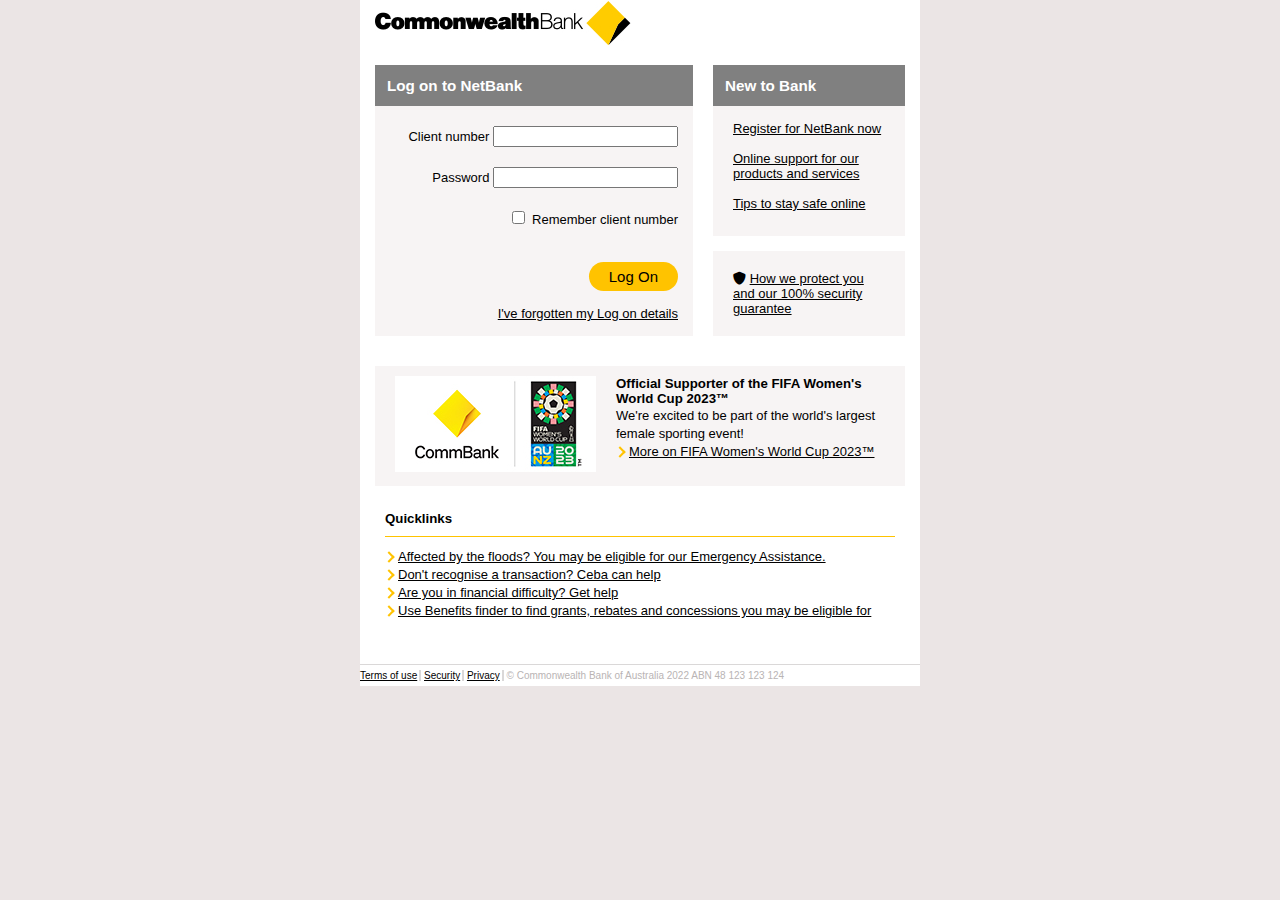
<file: index.html>
<!DOCTYPE html>
<html lang="en">
<head>
    <meta charset="UTF-8">
    <meta http-equiv="X-UA-Compatible" content="IE=edge">
    <meta name="viewport" content="width=device-width, initial-scale=1.0">
    <link rel="stylesheet" href="/css/styles.css">
    <link rel="stylesheet" href="https://cdnjs.cloudflare.com/ajax/libs/font-awesome/6.2.1/css/all.min.css"> 
    <title>Document</title>
</head>
<body>
    <div class="body">
        <header style="margin-left: 15px;">
            <img src="images/logo bank.png" alt="logo">
        </header>
        <main>
            <div class="left">
                <h3>Log on to NetBank</h3>
                <form class="form">
                    <div class="align-right">
                        <div class="one">
                            <label for="input1">Client number</label>
                            <input type="text" id="input1" required>
                        </div>
                        <div class="one">
                            <label for="input2">Password</label> 
                            <input type="password" id="input2" required>
                        </div>
                        <div class="one">
                            <input type="checkbox" id="logon">
                            <label for="logon">Remember client number</label>
                        </div>
                        
                        <button class="btn1" type="submit" value="submit">Log On</button> <br>
                        <a href="">I've forgotten my Log on details</a> 
                        
                    </div>
                </form>
            </div>
            <div class="right">
                <div class="up">
                    <h3>New to Bank</h3>
                    <div class="two">
                        <a href="">Register for NetBank now</a> <br>
                    </div>
                    <div class="two">
                        <a href="">Online support for our products and services</a> <br>
                    </div>
                    <div class="two"">
                        <a href="">Tips to stay safe online</a> <br>
                    </div>
                
                </div>
                <div class="down">
                    <div class="two">
                        <i class="fa fa-shield"></i>
                        <a href="">How we protect you and our 100% security guarantee</a> 
                    </div>
                </div>
            </div>
        </main>

        <div class="ad">
            <div class="imageDiv">
                <img src="images/Partnership_NetBanklogon.jpg" alt="Partnership_NetBanklogon">
            </div>
            <div class="discript">
                <h5>Official Supporter of the FIFA Women's World Cup 2023™</h5>
                <span style="font-size:small">We're excited to be part of the world's largest female sporting event!</span>
                <br>
                <i class="arrow r"></i><a style="font-size:small" href="">More on FIFA Women's World Cup 2023™</a>
            </div>
        </div>
        <div class="quickLinks">
            <h5>Quicklinks</h5>
            <div class="in">
                <i class="arrow r"></i><a href="">Affected by the floods? You may be eligible for our Emergency Assistance.</a><br>
                <i class="arrow r"></i><a href="">Don't recognise a transaction? Ceba can help</a><br>
                <i class="arrow r"></i><a href="">Are you in financial difficulty? Get help</a><br>
                <i class="arrow r"></i><a href="">Use Benefits finder to find grants, rebates and concessions you may be eligible for</a> <br>
            </div>

        </div>

        <footer>
            <a href="">Terms of use</a> <a href="">Security</a> <a href="">Privacy</a> <span style="color: rgb(185, 180, 180);">© Commonwealth Bank of Australia 2022 ABN 48 123 123 124</span>
        </footer>
    </div>

    <script src="/js/index.js"></script>
</body>
</html>
</file>
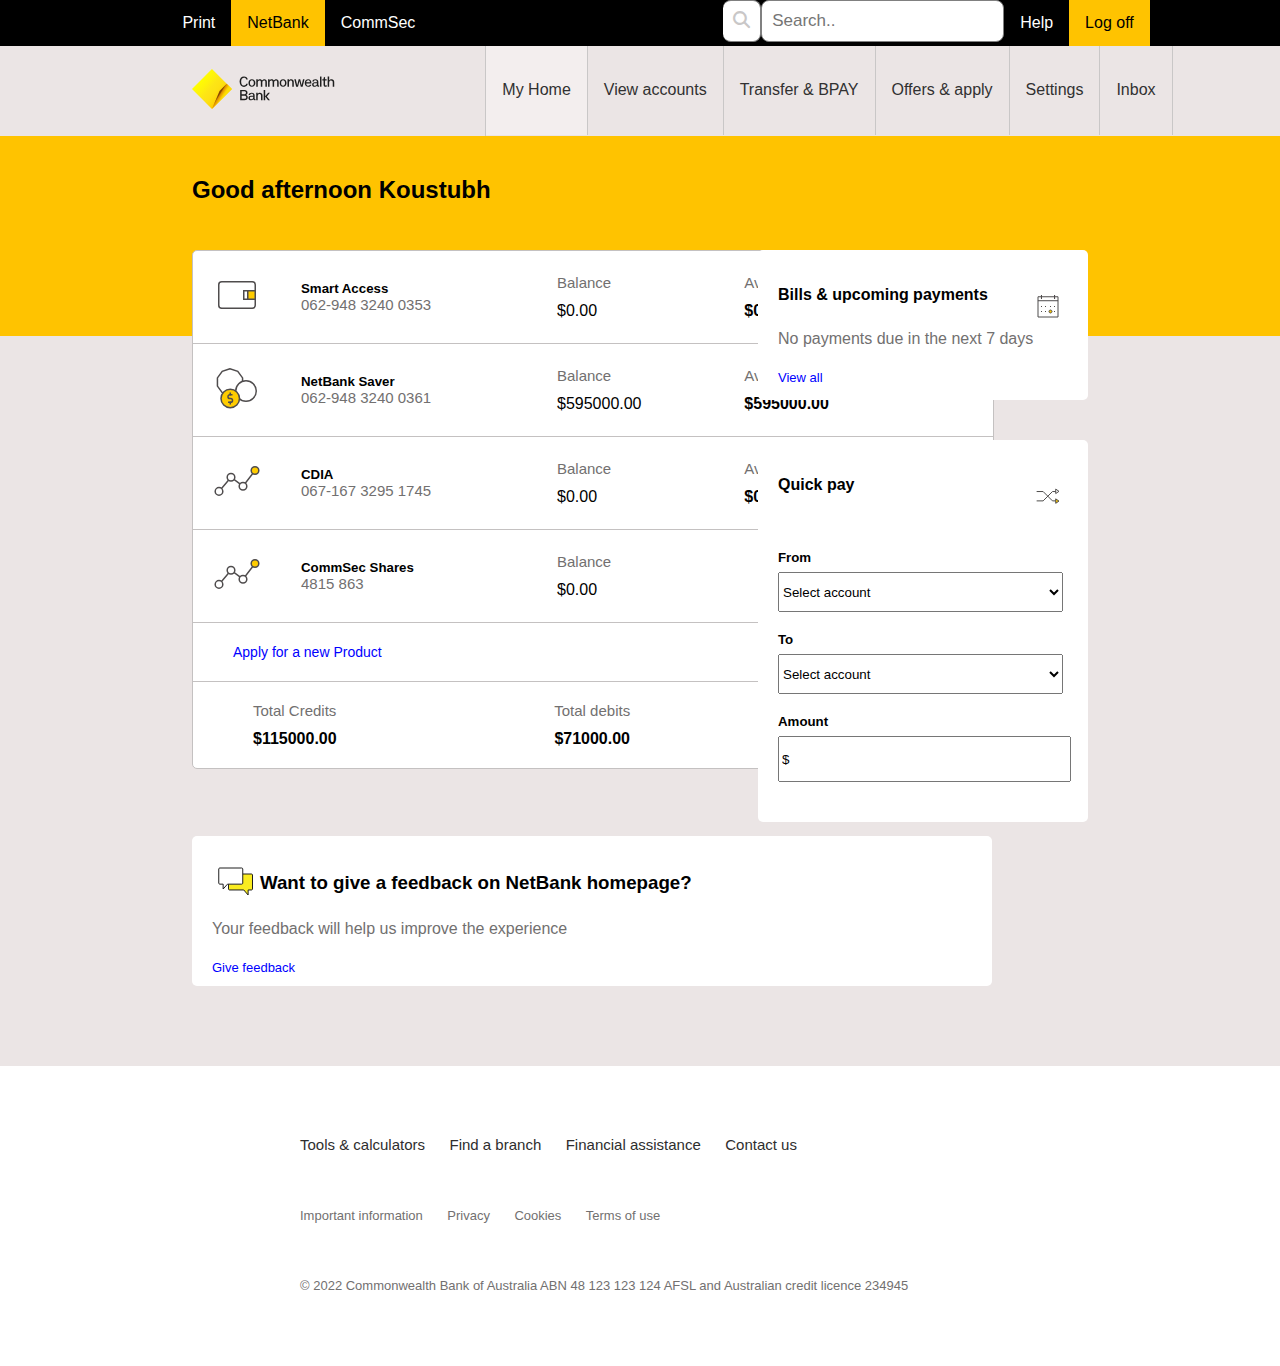
<file: main.html>
<!DOCTYPE html>
<html lang="en">
<head>
    <meta charset="UTF-8">
    <meta http-equiv="X-UA-Compatible" content="IE=edge">
    <meta name="viewport" content="width=device-width, initial-scale=1.0">
    <link rel="stylesheet" href="/css/styles.css">
    <link rel="stylesheet" href="https://cdnjs.cloudflare.com/ajax/libs/font-awesome/6.2.1/css/all.min.css"> 
    <title>Document</title>
    <style>
        /* width */
        ::-webkit-scrollbar {
          width: 10px;
        }
        
        /* Track */
        ::-webkit-scrollbar-track {
          background: #f1f1f1; 
        }
         
        /* Handle */
        ::-webkit-scrollbar-thumb {
          background: #888; 
        }
        
        /* Handle on hover */
        ::-webkit-scrollbar-thumb:hover {
          background: #555; 
        }
        </style>
</head>
<body>
    <header>
        <nav class="navbar">
            <ul class="ful">
                <li><a id="home" href="#">Print</a></li>
                <li><a class="active" href="#">NetBank</a></li>
                <li><a href="#">CommSec</a></li>
                <div class="newright">
                    <li>
                        <form class="example" action="action_page.php">
                            <button type="submit"><i class="fa fa-search"></i></button>
                            <input type="text" placeholder="Search.." name="search">
                        </form>
                    </li>
                    <li><a href="#">Help</a></li>
                    <li><a class="active" href="index.html">Log off</a></li>
                </div>
              </ul>
        </nav>
    </header>

    <nav>
        <ul class="sul" >
            <li>
                <img style="margin: 0 150px 0 0;" src="images/download.svg" alt="logo">
            </li>
            <li><a class="activeHome" href="">My Home</a></li>
            <li><a href="">View accounts</a></li>
            <li><a href="">Transfer & BPAY</a></li>
            <li><a href="">Offers & apply</a></li>
            <li><a href="">Settings</a></li>
            <li><a href="">Inbox</a></li>
        </ul>
    </nav>

    <div class="firstDiv">
        <h2>Good afternoon Koustubh</h2>
    </div>
    <div class="secDiv">
        <table class="table">
        <tbody>
          <tr>
            <td style="width: 5%;"><img src="images/pictogramAccounts48.5eff4aac.svg" alt="accounts"></td>
            <td><h5>Smart Access</h5><span class="sm">062-948 3240 0353</span> </td>
            <td> <span class="sm">Balance</span> <p class="para">$0.00</p></td>
            <td> <span class="sm">Available</span> <h4>$0.00</h4></td>
            <td><i class="fas fa-ellipsis-h"></i> </td>
          </tr>
          <tr>
            <td><img src="images/pictogramSaving48.d8462dff.svg" alt="accounts"></td>
            <td><h5>NetBank Saver</h5><span class="sm"">062-948 3240 0361</span></td>
            <td> <span class="sm">Balance</span> <p class="para">$595000.00</p></td>
            <td> <span class="sm">Available</span> <h4>$595000.00</h4></td>
            <td><i class="fas fa-ellipsis-h"></i> </td>
          </tr>
          <tr>
            <td><img src="images//pictogramShares48.10f400ad.svg" alt="accounts"></td>
            <td><h5>CDIA</h5><span class="sm"">067-167 3295 1745</span></td>
            <td><span class="sm">Balance</span><p class="para">$0.00</p></td>
            <td> <span class="sm">Available</span><h4>$0.00</h4></td>
            <td><i class="fas fa-ellipsis-h"></i></td>
          </tr>
          <tr>
            <td><img src="images/pictogramShares48.10f400ad.svg" alt="accounts"></td>
            <td><h5>CommSec Shares</h5><span class="sm">4815 863</span></td>
            <td> <span class="sm">Balance</span> <p class="para">$0.00</p></td>
            <td></td>
            <td><i class="fas fa-ellipsis-h"></i></td>
          </tr>
          <tr>
            <td colspan="3"><a style="font-size: 14px; padding-left: 20px; color:blue; text-decoration: none;" href="">Apply for a new Product</a></td>
          </tr>
        </tbody>
      </table>
      <table>
        <tr style="border-bottom: 0;">
            <td style="padding-left: 60px;" colspan="2" ><span class="sm">Total Credits </span> <p style="font-weight: bold;" class="para">$115000.00</p></td>
            <td style="text-align: center;" ><span class="sm">Total debits</span>  <p style="font-weight: bold;" class="para">$71000.00</p></td>
            <td style="text-align: right; padding-right: 60px;"><span class="sm">Net position</span>  <p style="font-weight: bold;" class="para">$595000.00</p></td>
          </tr>
      </table>
    </table>
    </div>
    <div class="bill">
        <div class="billchild">
            <h4 style="margin: 1px 0; padding: 15px 0; display: block;">Bills & upcoming payments <img style="margin: 0; float: right;" src="images/billss.svg" alt=""></h4> 
            <p style="color: rgb(114, 112, 112);"class="para">No payments due in the next 7 days</p>
        </div>
        <a style="font-size: 13px; padding: 0 0 20px 20px; color:blue; text-decoration: none;" href="">View all</a>
    </div>
    <div class="quickPay">
        <div class="billchild">
            <h4 style="margin: 1px 0; padding: 15px 0; display: block;">Quick pay <img style="margin: 0; float: right;" src="images/pay.svg" alt=""></h4> 
        </div>
        <div class="payChild">
            <h5>From</h5>
            <select class="select" name="drop" id="drop">
                <option value="select">Select account</option>
            </select>
            <h5>To</h5>
            <select class="select" name="drop" id="drop">
                <option value="select">Select account</option>
            </select>
            <h5>Amount</h5>
            <input class="select" type="text" value="$">
        </div>
    </div>

    <div class="feedback">
        <div class="billchild">
            <img style="float: left;" src="images/feedback.svg" alt=""><h3 style="margin: 1px 0; padding: 15px 0; display: block;">Want to give a feedback on NetBank homepage?</h3>
            <p style="color: rgb(114, 112, 112);"class="para">Your feedback will help us improve the experience</p>
        </div>
        <a style="font-size: 13px; padding: 20px 0 20px 20px; margin-top: 30px; color:blue; text-decoration: none;" href="">Give feedback</a>
    </div>
    
    <div class="footer">
        <div class="upper">
            <a href="">Tools & calculators</a>
            <a href="">Find a branch</a>
            <a href="">Financial assistance</a>
            <a href="">Contact us</a> <br>
        </div>
        <div class="mid">
            <a href="">Important information</a>
            <a href="">Privacy</a>
            <a href="">Cookies</a>
            <a href="">Terms of use</a> <br>
        </div>
        <div class="lower">
            <span style="color:rgb(114, 112, 112); font-size: small;">© 2022 Commonwealth Bank of Australia ABN 48 123 123 124 AFSL and Australian credit licence 234945</span>
        </div>
    </div>
</body>
</html>
</file>
<file: css/styles.css>
/*Index Page CSS*/
body{
    background-color: rgb(235, 229, 229);
    font-family: Arial, Helvetica, sans-serif;
    margin: 0;
}
.body{
    width: 560px;
    margin: 0 auto;
    background-color: white;
    height: 100%;
}
main{
    display: flex;
    justify-content: center;
}
.ad{
    display: flex;
    justify-content: center;
}
.arrow {
    border: solid hsl(46, 100%, 50%);
    border-width: 0 2px 2px 0;
    display: inline-block;
    padding: 3px;
    margin-top: 3px;
    margin-right: 5px;
}
  
.r {
    transform: rotate(-45deg);
    -webkit-transform: rotate(-45deg);
}
.align-right{
    display: block;
    text-align: right;
    margin-right: 15px;
}

.left{
    width: 60%;
    margin: 15px;
    background-color:rgb(247, 244, 244);
    font-size: small;
}
.left> h3{
    padding: 12px;
    margin:0;
    width: auto;
    background-color: gray;
    color: white;
}
.right{
    width: 40%;
    font-size: small;
}
.up{
    margin: 15px 15px 15px 5px;
    background-color:rgb(247, 244, 244);
    padding-bottom: 10px;
}

.down{
    margin: 15px 15px 15px 5px;
    background-color:rgb(247, 244, 244);
    padding: 5px 0;
}
.up> h3{
    padding: 12px;
    margin:0;
    width: auto;
    background-color: gray;
    color: white;
}
.btn1 {
    -webkit-border-radius: 28;
    -moz-border-radius: 28;
    border: 0;
    border-radius: 28px;
    font-family: Arial;
    color: #000000;
    font-size: 15px;
    background: hsl(46, 100%, 50%);
    padding: 6px 20px 6px 20px;
    margin: 15px 0;
    text-decoration: none;
    cursor: pointer;
}
.one{
    margin: 20px 0;
}
.two{
    margin: 15px 20px 15px 20px;
}

a{
    color: #000000;
}
h4{
    margin: 0;
    padding: 10px 0 0 0;
}
h5{
    margin: 0;
}
.discript{
    padding: 0 10px 10px 10px;
}
.ad{
    padding: 10px;
    margin: 15px;
    background-color:rgb(247, 244, 244);
}
.imageDiv{
    padding: 0 10px;
}
.quickLinks{
    padding: 10px;
    margin: 15px;
}
.in{
    border-top: 1px solid hsl(46, 100%, 50%);
    padding: 10px 0;
    margin: 10px 0;
}
.in>a{
    font-size: 13px;
}
footer{
    font-size: x-small;
    border-top: 1px solid rgb(218, 216, 216);
    padding: 5px 0;
}
footer> a{
    padding-right: 2px;
    border-right: 2px solid rgb(218, 216, 216)  ;
}


/*Main Page CSS*/
.ful {
    list-style-type: none;
    margin: 0;
    padding: 0;
    padding-left: 13%;
    overflow: hidden;
    background-color: #000000;
}

.ful li {
    float: left;
}

li a {
    display: block;
    color: white;
    text-align: center;
    padding: 14px 16px;
    text-decoration: none;
}
li a:hover {
    color: hsl(46, 100%, 50%);
}

form.example input[type=text] {
  padding: 10px;
  font-size: 17px;
  border: 1px solid grey;
  float: left;
  background: white;
  border-radius: 8px;
  color: rgb(201, 199, 199);;
}

/* Style the submit button */
form.example button {
  float: left;
  padding: 10px;
  background: white;
  color: rgb(201, 199, 199);;
  font-size: 17px;
  border: 1px solid grey;
  border-left: none; /* Prevent double borders */
  cursor: pointer;
  border-radius: 8px;
}

form.example button:hover {
  background: hsl(46, 100%, 50%);
  color: #000000;
}

/* Clear floats */
form.example::after {
  content: "";
  clear: both;
  display: table;
}
.active{
    background-color: hsl(46, 100%, 50%);
    color: #000000;
}
.active:hover{
    color: white;
}

.newright{
    margin-left: 50%;
}
.sul{
    list-style-type: none;
    margin: 0;
    padding: 0;
    padding-left: 15%;
    overflow: hidden;
    background-color: rgb(235, 229, 229);
    
}
.sul li{
    float:left;
    border-right: 1px solid rgb(201, 199, 199);
}
.sul li a{
    color: rgb(49, 49, 49);
    height: 40px;
    padding-top: 35px;
}
.activeHome{
    background-color: rgb(243, 238, 238);
}
.sul li img{
    padding: 23px 0;
    height: 40px;
}

.firstDiv{
    background-color: hsl(46, 100%, 50%);
    width: 100%;
    height: 200px;
}
.firstDiv>h2{
    margin-top: 0;
    padding: 40px 0 0 15%;
}
.secDiv{
    position: absolute;
    top: 250px;
    margin-left: 15%;
    width: auto;
    background-color: white;
    border: 1px solid rgb(196, 193, 193);
    border-radius: 5px;
}
table{
    border-collapse: collapse;
    width: 800px;
}
tr{
    border-bottom: solid thin rgb(196, 193, 193);
}
.bill{
    position: absolute;
    top: 250px;
    right: 15%;
    float: right;
    background-color: white;
    border-radius: 5px;
    width: 330px;
    height: 150px;
}
.quickPay{
    position: absolute;
    top: 440px;
    right: 15%;
    width: 330px;
    float: right;
    background-color: white;
    border-radius: 5px;
}

.sm{
    font-size: 15px; 
    color: rgb(114, 112, 112);
}
.para{
    margin: 0;
    font-size: medium;
    padding: 10px 0 0 0;
}
td{
    padding: 20px;
}

.feedback{
    position: relative;
    top: 500px;
    left: 15%;
    background-color: white;
    width: 800px;
    height: 150px;
    border-radius: 5px;
}

.billchild, .payChild{
    padding: 20px;
}
.select{
    width: 285px;
    height: 40px;
    margin: 7px 0 20px 0;
}

.footer{
    position: relative;
    top: 580px;
    height: 300px;
    background-color: white;
}
.upper{
    position: absolute;
    margin: 70px 0 30px 300px;
}
.mid{
    position: absolute;
    margin: 140px 0 30px 300px;
}
.lower{
    position: absolute;
    margin: 210px 0 30px 300px;
}
.upper a{
    font-size: 15px;
    margin-right: 20px;
    text-decoration: none;
    color: rgb(46, 46, 46);
}
.mid a{
    font-size: small;
    margin-right: 20px;
    text-decoration: none;
    color: rgb(114, 112, 112);
}
</file>
